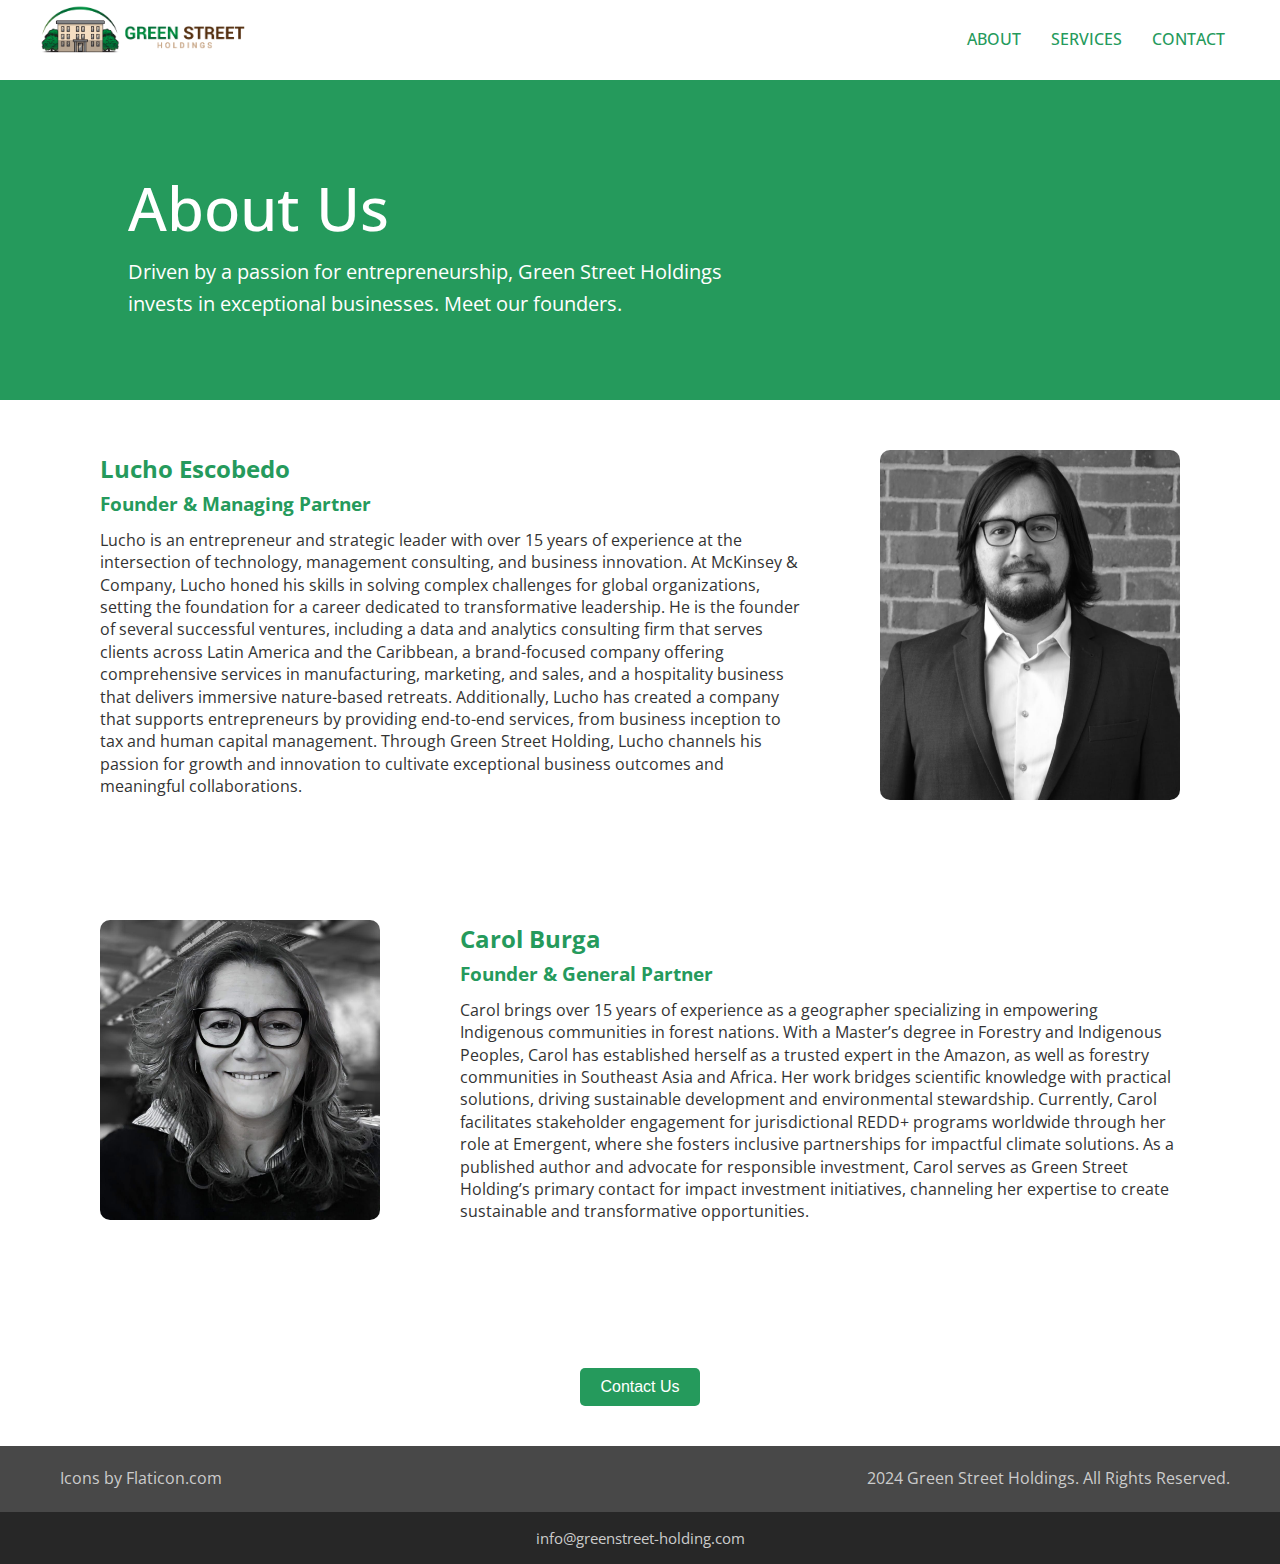
<file: about.html>
<!DOCTYPE html>
<html lang="en">
<head>
    <meta charset="UTF-8">
    <meta name="viewport" content="width=device-width, initial-scale=1.0">
    <title>Document</title>
    <link rel="stylesheet" href="./style.css">
    <link href="https://cdnjs.cloudflare.com/ajax/libs/font-awesome/6.5.0/css/all.min.css" rel="stylesheet">

</head>
<body>
  <header>
    <nav class="navbar">
      <div class="logo">
        <a href="./index.html"> <img width="80px" src="./images/GHS_LogoHouse.png" alt=""></a>
        <img class="green-logo" src="./images/GHS_Logo_Words.png" alt=""/>

      </div>
      <button class="hamburger-menu">
        <i class="fas fa-bars"></i>
      </button>
      <ul class="nav-links">
          <li><a href="./about.html">ABOUT</a></li>
          <li><a href="./service.html">SERVICES</a></li>
        <li><a href="./contact.html">CONTACT</a></li>
      </ul>
    </nav>
  </header>





      <div class="service-page">
        <div class="service-head">
            <h1>About Us</h1>
            <p>Driven by a passion for entrepreneurship, Green Street Holdings invests in exceptional businesses. Meet our founders.
            </p>
    
        </div>
    </div>



    <div class="about-container">
      <div class="about-left">
        <div>

          <h1 class="about-title">Lucho Escobedo</h1>
          <h3 class="about-title2">Founder & Managing Partner </h3>
          <p class="about-text">
            Lucho is an entrepreneur and strategic leader with over 15 years of experience at the intersection of technology, management consulting, and business innovation. At McKinsey & Company, Lucho honed his skills in solving complex challenges for global organizations, setting the foundation for a career dedicated to transformative leadership. He is the founder of several successful ventures, including a data and analytics consulting firm that serves clients across Latin America and the Caribbean, a brand-focused company offering comprehensive services in manufacturing, marketing, and sales, and a hospitality business that delivers immersive nature-based retreats. Additionally, Lucho has created a company that supports entrepreneurs by providing end-to-end services, from business inception to tax and human capital management. Through Green Street Holding, Lucho channels his passion for growth and innovation to cultivate exceptional business outcomes and meaningful collaborations.
          </p>
        </div>
        <img  src="./images/WhatsApp Image 2024-12-03 at 4.51.48 AM (1).jpeg" alt=""/>
      </div>

      <div class="about-right">
        <div class="right-img">
          <img  src="./images/WhatsApp Image 2024-12-03 at 4.51.48 AM.jpeg" alt=""/>

        </div>

        <div>

          <h1 class="about-title"> Carol Burga </h1>
          <h3 class="about-title2"> Founder & General Partner </h3>
          <p class="about-text">
            Carol brings over 15 years of experience as a geographer specializing in empowering Indigenous communities in forest nations. With a Master’s degree in Forestry and Indigenous Peoples, Carol has established herself as a trusted expert in the Amazon, as well as forestry communities in Southeast Asia and Africa. Her work bridges scientific knowledge with practical solutions, driving sustainable development and environmental stewardship. Currently, Carol facilitates stakeholder engagement for jurisdictional REDD+ programs worldwide through her role at Emergent, where she fosters inclusive partnerships for impactful climate solutions. As a published author and advocate for responsible investment, Carol serves as Green Street Holding’s primary contact for impact investment initiatives, channeling her expertise to create sustainable and transformative opportunities.
          </p>
        </div>
        
      </div>
      <button class="services-button"><a  href="./contact.html">Contact Us</a></button>
    </div>
    
    



    <footer class="footer">
      <div class="footer-top">
        <div class="social-icons">
          <a href="https://www.flaticon.com">Icons by Flaticon.com</a>
    
        </div>
    
        <div>
          <ul>
           
            <li>2024 Green Street Holdings.  All Rights Reserved.</li>
          </ul>
        </div>
      </div>
      <div class="footer-bottom">
        <p>
          <span><a href="mailto:info@greenstreet-holding.com"> info@greenstreet-holding.com</a></span>
          <!-- <p><a href="https://www.flaticon.com">Icons by Flaticon.com</a></p> -->
        </p>
    
</body>
<script src="script.js"></script>

</html>
</file>
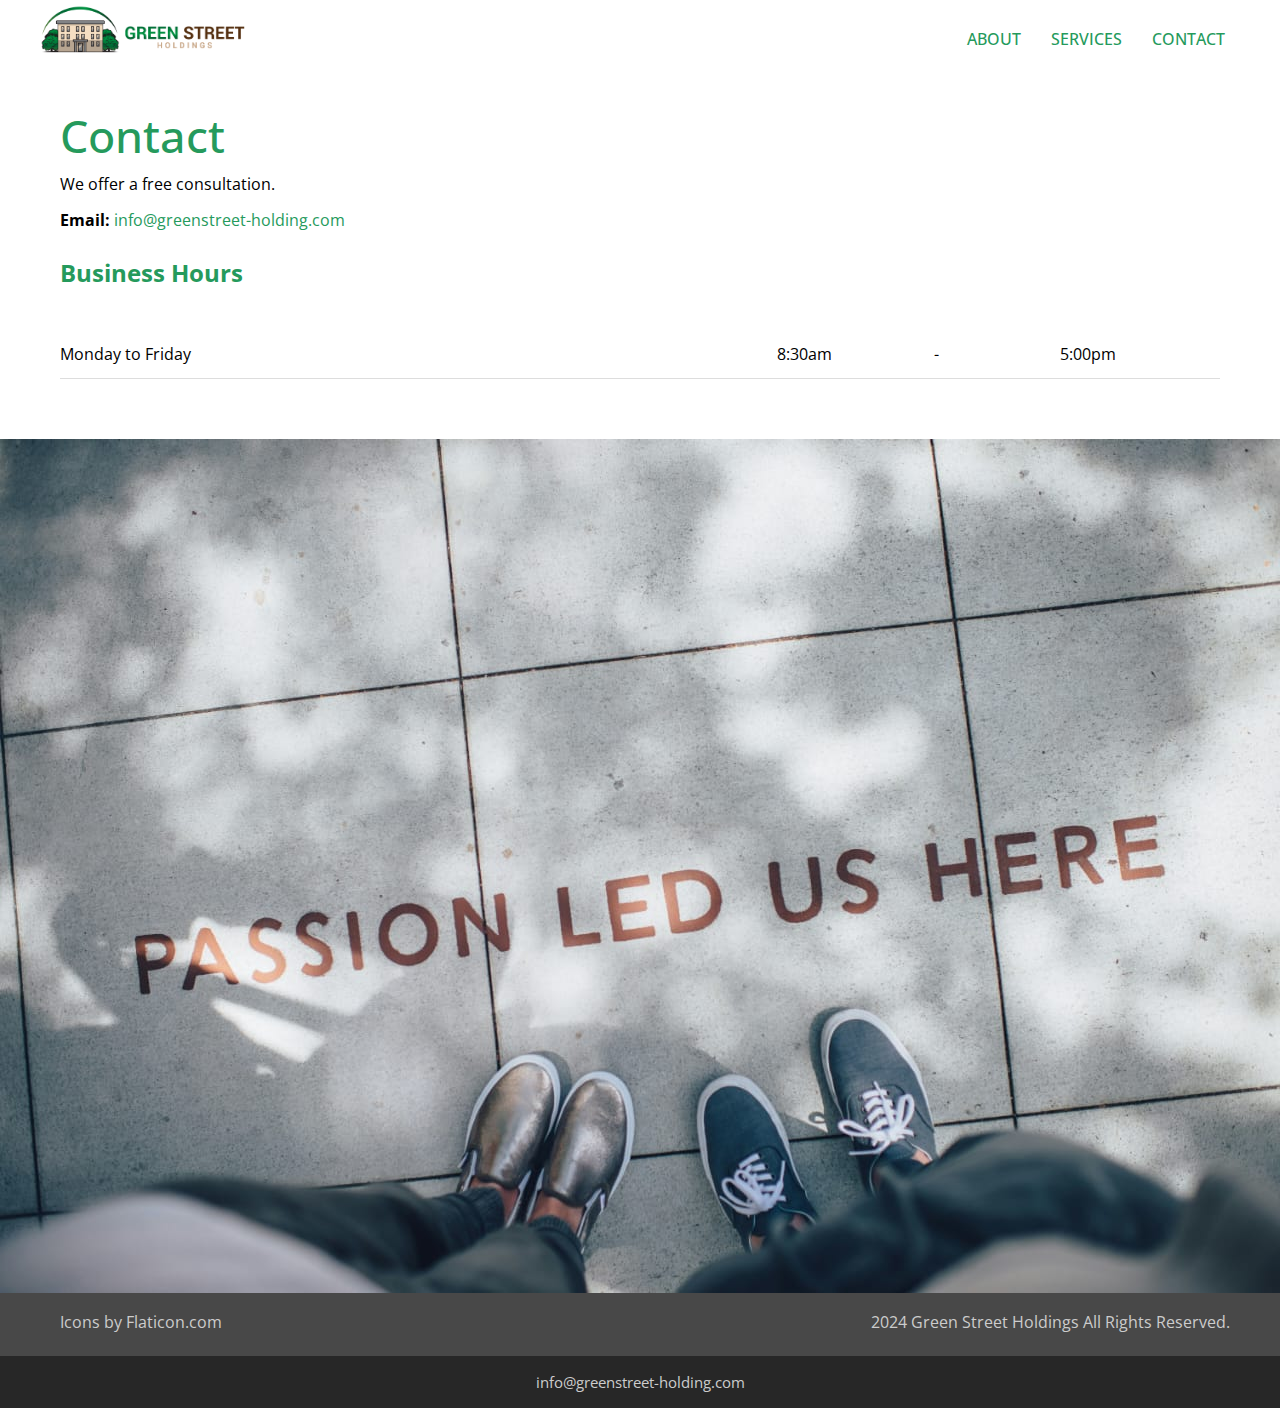
<file: contact.html>
<!DOCTYPE html>
<html lang="en">
<head>
    <meta charset="UTF-8">
    <meta name="viewport" content="width=device-width, initial-scale=1.0">
    <link rel="stylesheet" href="./style.css">
    <link href="https://cdnjs.cloudflare.com/ajax/libs/font-awesome/6.5.0/css/all.min.css" rel="stylesheet">

    <title>Document</title>
</head>
<body>

    <header>
        <nav class="navbar">
          <div class="logo">
            <a href="./index.html"> <img width="80px" src="./images/GHS_LogoHouse.png" alt=""></a>
            <img class="green-logo" src="./images/GHS_Logo_Words.png" alt=""/>

          </div>
          <button class="hamburger-menu">
            <i class="fas fa-bars"></i>
          </button>
          <ul class="nav-links">
              <li><a href="./about.html">ABOUT</a></li>
              <li><a href="./service.html">SERVICES</a></li>
            <li><a href="./contact.html">CONTACT</a></li>
          </ul>
        </nav>
      </header>
    
    

    <div class="container">
        <h1>Contact</h1>
        <p>We offer a free consultation.</p>
        <div class="contact-info">
            <p><strong>Email:</strong> <a href="info@greenstreet-holding.com">info@greenstreet-holding.com</a></p>
            <!-- <p><strong>Address:</strong><br>123 Some Street<br>City, State 12345</p> -->
        </div>
        <div class="business-hours">
            <h2>Business Hours</h2>
            <table>
                <tr>
                    <td>Monday to Friday</td>
                    <td>8:30am</td>
                    <td>-</td>
                    <td>5:00pm</td>
                </tr>
                <!-- <tr>
                    <td>Tuesday</td>
                    <td>8:30am</td>
                    <td>-</td>
                    <td>5:00pm</td>
                </tr>
                <tr>
                    <td>Wednesday</td>
                    <td>8:30am</td>
                    <td>-</td>
                    <td>5:00pm</td>
                </tr>
                <tr>
                    <td>Thursday</td>
                    <td>8:30am</td>
                    <td>-</td>
                    <td>5:00pm</td>
                </tr>
                <tr>
                    <td>Friday</td>
                    <td>8:30am</td>
                    <td>-</td>
                    <td>5:00pm</td>
                </tr>
                -->
            </table>
        </div>
      </div>
      
              <div class="contact-img">
      
                
                <img  src="./images//WhatsApp Image 2024-12-04 at 7.53.28 PM.jpeg" alt=""/>
              </div>


    <footer class="footer">
      <div class="footer-top">
        <div class="social-icons">
          <a href="https://www.flaticon.com">Icons by Flaticon.com</a>
    
        </div>
    
        <div>
          <ul>
           
            <li>2024 Green Street Holdings  All Rights Reserved.</li>
          </ul>
        </div>
      </div>
      <div class="footer-bottom">
        <p>
          <span><a href="mailto:info@greenstreet-holding.com"> info@greenstreet-holding.com</a></span>
          <!-- <p><a href="https://www.flaticon.com">Icons by Flaticon.com</a></p> -->
        </p>
    
    
</body>
<script src="script.js"></script>

</html>
</file>
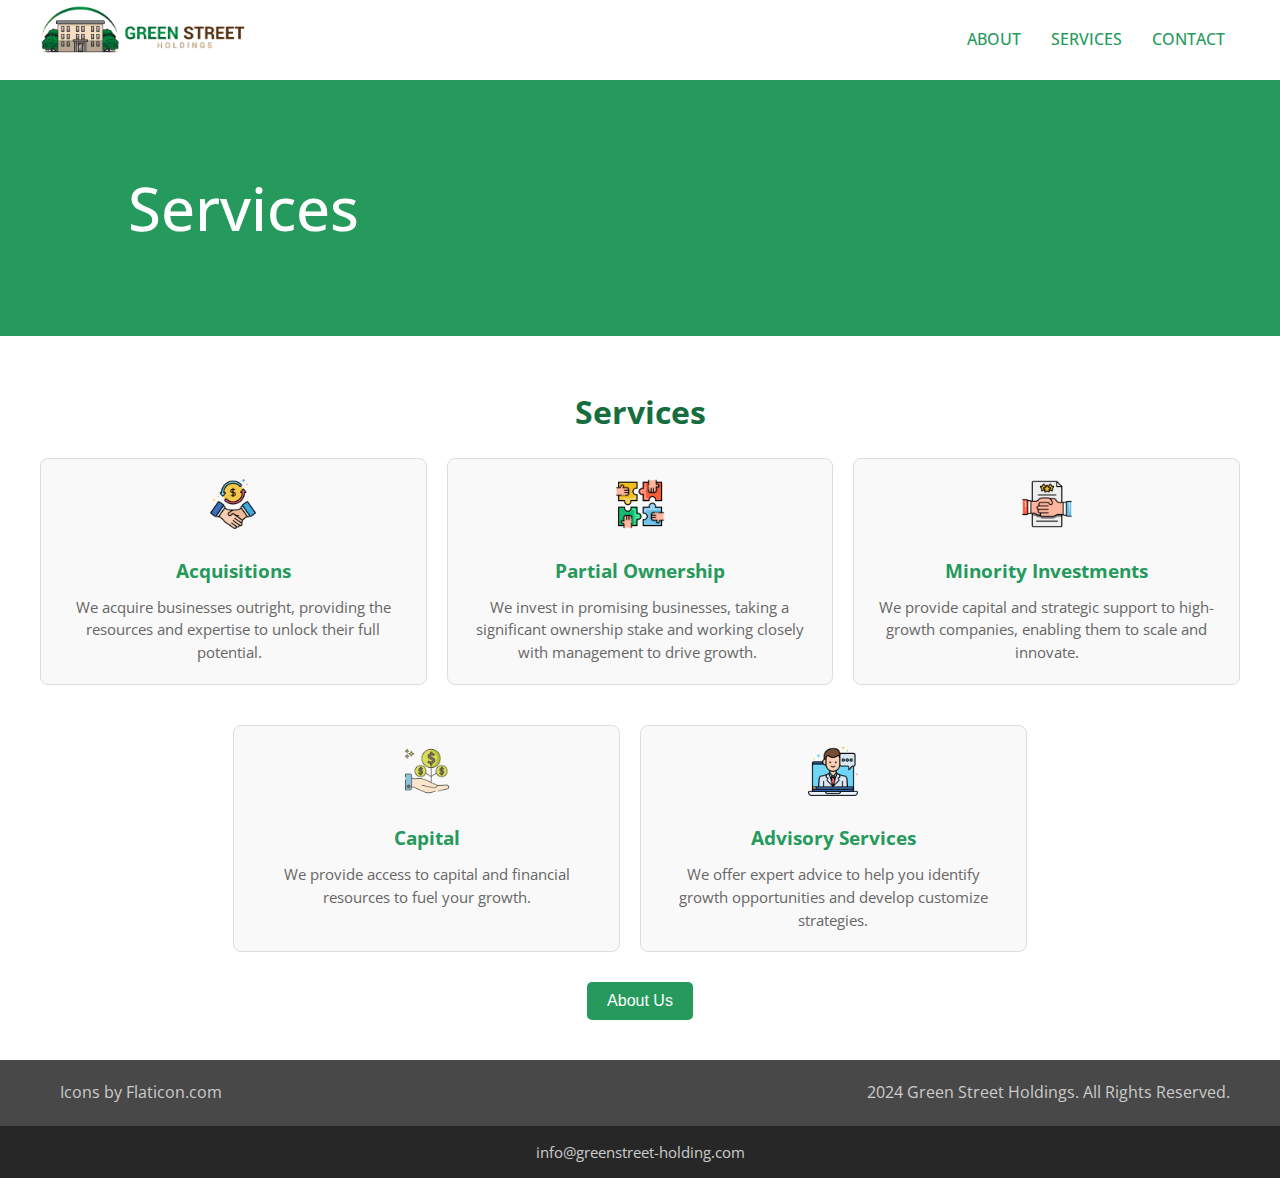
<file: service.html>
<!DOCTYPE html>
<html lang="en">
<head>
    <meta charset="UTF-8">
    <meta name="viewport" content="width=device-width, initial-scale=1.0">
    <link href="https://cdnjs.cloudflare.com/ajax/libs/font-awesome/6.5.0/css/all.min.css" rel="stylesheet">
    <link rel="stylesheet" href="./style.css">
    <title>Document</title>
</head>
<body>
  <header>
    <nav class="navbar">
      <div class="logo">
        <a href="./index.html"> <img width="80px" src="./images/GHS_LogoHouse.png" alt=""></a>
        <img class="green-logo" src="./images/GHS_Logo_Words.png" alt=""/>

      </div>
      <button class="hamburger-menu">
        <i class="fas fa-bars"></i>
      </button>
      <ul class="nav-links">
          <li><a href="./about.html">ABOUT</a></li>
          <li><a href="./service.html">SERVICES</a></li>
        <li><a href="./contact.html">CONTACT</a></li>
      </ul>
    </nav>
  </header>



<div class="service-page">
    <div class="service-head">
        <h1>Services</h1>
        <!-- <p>Services that grow with your business</p> -->

    </div>
</div>



<section class="services">
  <h2 class="services-title">Services</h2>
  <div class="services-container">
    <div class="service-item">
      <div class="service-icon"><img width="50px" src="./images/acquisition3.png" alt=""/></div>
      <h3>Acquisitions</h3>
      <p>We acquire businesses outright, providing the resources and expertise to unlock their full potential.  </p>
    </div>
    <div class="service-item">
      <div class="service-icon"><img width="50px" src="./images/partialownership.png" alt=""/></div>
      <h3>Partial Ownership</h3>
      <p>We invest in promising businesses, taking a significant ownership stake and working closely with management to drive growth. </p>
    </div>
    <div class="service-item">
      <div class="service-icon"><img width="50px" src="./images/acquisition2.png" alt=""/></div>
      <h3>Minority Investments</h3>
      <p> We provide capital and strategic support to high-growth companies, enabling them to scale and innovate.</p>
    </div>
    <div class="service-item last-boxes">
      <div class="service-icon"><img width="50px" src="./images/capital3.png" alt=""/></div>
      <h3>Capital</h3>
      <p>We provide access to capital and financial resources to fuel your growth.</p>
    </div>
    <div class="service-item  last-boxes">
      <div class="service-icon"><img width="50px" src="./images/advisory.png" alt=""/></div>
      <h3>Advisory Services</h3>
      <p>We offer expert advice to help you identify growth opportunities and develop customize strategies.</p>
    </div>
    <!-- <div class="service-item">
      <div class="service-icon">📄</div>
      <h3>Strategic Partnerships</h3>
      <p>We collaborate with you to identify growth opportunities and develop customized strategies.</p>
    </div> -->
  </div>
  <button class="services-button"><a  href="./about.html">About Us</a></button>
</section>

  



<footer class="footer">
  <div class="footer-top">
    <div class="social-icons">
      <a href="https://www.flaticon.com">Icons by Flaticon.com</a>

    </div>

    <div>
      <ul>
       
        <li>2024 Green Street Holdings.  All Rights Reserved.</li>
      </ul>
    </div>
  </div>
  <div class="footer-bottom">
    <p>
      <span><a href="mailto:info@greenstreet-holding.com"> info@greenstreet-holding.com</a></span>
      <!-- <p><a href="https://www.flaticon.com">Icons by Flaticon.com</a></p> -->
    </p>
    
</body>
<script src="script.js"></script>

</html>
</file>
<file: style.css>
@import url('https://fonts.googleapis.com/css2?family=Lato:ital,wght@0,100;0,300;0,400;0,700;0,900;1,100;1,300;1,400;1,700;1,900&family=Open+Sans:ital,wght@0,300..800;1,300..800&family=Roboto+Slab:wght@100..900&family=Roboto:wght@100&display=swap');

* {

    margin: 0;
    padding: 0;
    box-sizing: border-box;
  }
  
  body {
    font-family: sans-serif;
    line-height: 1.6;
    font-family: "Open Sans", sans-serif;
    
  }
  
  /* Navbar Styling */
  .navbar {
    display: flex;
    justify-content: space-between;
    align-items: center;
    padding-right: 40px;
    padding-left: 40px;
    margin-top: 5px;
    
  }
  
  
  .logo{
    display: flex;
    align-items: center;
    gap: 5px;
  }

  .green-logo{
    width: 120px;
    margin-top: 10px;
  }
  
  
  
  .nav-links {
    display: flex;
    align-items: center;
    list-style: none;
    transition: max-height 0.4s ease;
    /* overflow: hidden; */
    max-height: 0; 
  }
  
  .nav-links.active {
    max-height: 300px; 
  }
  
  .nav-links li {
    margin: 0 15px;
    padding: 10px 0;
    margin-top: 15px;
  }
  
  .nav-links a {
    text-decoration: none;
    color: #259a5c;
    font-weight: 500;
  }
  .nav-links a:hover{
    color: #166d3e;
    transition: 0.3s;
  }
  
  .hamburger-menu {
    background: none;
    border: none;
    cursor: pointer;
    font-size: 1.5em;
    display: none;
    color: #000;
  }
  
  .hamburger-menu i {
    transition: transform 0.3s ease;
  }


  .second-sec{
    margin-top: 10px;
  }
  
  /* Hero Section */
  .hero {
    background-image: url('./images/bram-naus-oqnVnI5ixHg-unsplash.jpg');
    color: white;
    background-size: cover;
    background-position: center;
    background-repeat: no-repeat;
    background-blend-mode: overlay;
    background-color: #166d3e;
    height: 120vh;
    padding-top: 10%;
    padding-left: 14%;
  }
  
  .hero-content h1 {
    font-size: 3.2rem;
    font-weight: 400;
    font-family: "Open Sans", sans-serif;

  }
  .open-sans-{
    font-family: "Open Sans", sans-serif;
    
  }
  
  .hero-content p {
    font-size: 1.2em;
    text-align: justify;
    max-width: 700px;
  }
  
  /* Responsive Design */
  @media (max-width: 768px) {
    .nav-links {
      flex-direction: column;
      background: white;
      width: 100%;
      position: absolute;
      top: 50px;
      left: 0;
      box-shadow: 0 2px 4px rgba(0, 0, 0, 0.2);
      transition: 0.7s;
      overflow: hidden;
    }
   
  
    .nav-links li {
      text-align: center;
    }
  
    .hamburger-menu {
      display: block;
    }
  
    .hamburger-menu.open i {
      transform: rotate(90deg);
    }
    .hero-content h1 {
        font-size: 1.8rem;
        font-weight: 500;
        margin-top: 20px;
      }
      
      .hero-content p {
        font-size: 0.8rem;
        padding-right: 20px;
        line-height: 1.5rem;
        margin-top: 20px;
      }
      .hero{
        padding-left: 5%;
        padding-top: 30%;
        height: 80vh;
      }
      .logo img {
   
        width: 70px;
       
      }
      
      .navbar{
        padding: 0 20px;
      }
      .green-logo{
        width: 100px !important;
        margin-top: 10px;
      }
      
  }



 
  .container {
    max-width: 1200px;
    margin: 20px auto;
    padding: 20px;
    background: #fff;
    /* box-shadow: 0 2px 5px rgba(0, 0, 0, 0.1); */
    border-radius: 5px;
}

.container h1 {
    color: #259a5c;
    font-size: 45px;
    text-align: start;
    font-weight: 500;
}

.contact-info p {
    margin: 10px 0;
}

.contact-info a {
    color: #259a5c;
    text-decoration: none;
}

.contact-info a:hover {
    text-decoration: underline;
}

.business-hours h2 {
    margin-top: 20px;
    color: #259a5c;
}

table {
    width: 100%;
    border-collapse: collapse;
    margin-top: 50px;
}

td {
    padding-bottom: 10px;
    border-bottom: 1px solid #ddd;
    text-align: left;
}

td:nth-child(2),
td:nth-child(4) {
    text-align: center;
}

.contact-img img{
  width: 100%;
  margin-top: 20px;
  
}

@media (max-width: 600px) {
    .container {
        padding: 10px;
    }
    
    table td {
        font-size: 14px;
        padding: 8px;
    }
    table{
      /* margin-bottom: 200px; */
      margin-top: 40px;
    }
    .business-hours h2{
      margin-top: 60px;
    }
}




.growth-section {
  display: flex;
  flex-wrap: wrap;
  justify-content:end;
  background-image: linear-gradient(rgba(0, 0, 0, 0.3), rgba(0, 0, 0, 0.3)), url('./images/carlos-muza-hpjSkU2UYSU-unsplash.jpg');
  background-position: center;
  background-size: cover;
  background-repeat: no-repeat;
  height: 100vh;


}

.growth-text {

  margin-top: 10%;
}
/* .all-text{
   max-width: 500px; 
  
} */

.growth-title {
  font-size: 2.3rem;
  color: white;
  margin-bottom: 20px;
  font-weight: 400;
  font-family: "Open Sans", sans-serif;

}

.growth-description {
  font-size: 1rem;
  color: white;
  line-height: 1.6;
  margin-bottom: 20px;
  max-width: 500px;
  /* width: 100%; */
}

.growth-btn {
  background-color: #259a5c;
  color: white;
  border: none;
  padding: 10px 20px;
  cursor: pointer;
  font-size: 1rem;
  border-radius: 5px;
  transition: background-color 0.3s ease;
}
.growth-btn a{
  text-decoration: none;
  color: white;
}

.growth-btn:hover {
  background-color: #166d3e;
}

.growth-image {
  flex: 1;
  max-width: 500px;
  margin: 20px;
  text-align: center;
}

.growth-image img {
  width: 100%;
  height: auto;
  border-radius: 10px;
}

/* Responsive Design */
@media (max-width: 768px) {
  .growth-section {
    /* flex-direction: column; */
    text-align: center;
    padding-top: 30%;
    background-position:50% center;
    height: 70vh;

  }

  .growth-text, .growth-image {
    max-width: 100%;
    margin: 10px;
  }
  .growth-text {
    padding: 10px;
  }

  .growth-title {
    font-size: 2rem;
    margin-top: 40px;
  }

  .growth-description {
    font-size: 1rem;
  }

  .growth-btn {
    font-size: 0.9rem;
  }
  
}



.services {
  text-align: center;
  padding: 50px 20px;
  background-color: #fff;
}

.services-title {
  font-size: 2em;
  margin-bottom: 20px;
  color: #166d3e;
}

.services-container {
  display: grid;
  grid-template-columns: repeat(auto-fit, minmax(300px, 1fr));
  gap: 20px;
  max-width: 1200px;
  margin: 0 auto;
  

}
.last-boxes{
 margin-left: 50%;
 margin-top: 20px;
 margin-bottom: 10px;
 width: 100%;
  
}


.service-item {
  background: #f9f9f9;
  border: 1px solid #ddd;
  border-radius: 8px;
  padding: 20px;
  transition: transform 0.3s ease;
}

.service-item:hover {
  transform: translateY(-10px);
  box-shadow: 0 4px 10px rgba(0, 0, 0, 0.1);
}

.service-icon {
  font-size: 2.5em;
  color: #259a5c;
  margin-bottom: 10px;
}

.service-item h3 {
  color: #259a5c;
  margin: 10px 0;
}

.service-item p {
  color: #666;
  font-size: 0.95em;
  line-height: 1.5;
}

.services-button  {
  margin-top: 20px;
  padding: 10px 20px;
  background-color: #259a5c;
  color: #fff;
  border: none;
  border-radius: 5px;
  cursor: pointer;
  font-size: 1em;
}
.services-button a{
  text-decoration: none;
  color: white;
}

.services-button:hover {
  background-color: #166d3e;
}





.difference {
  background-color: #259a5c;
  color: white;
  text-align: center;
  padding: 80px 20px;
}

.difference-content h2 {
  font-size: 2em;
  margin-bottom: 20px;
}

.difference-content p {
  font-size: 1.1em;
  margin-bottom: 30px;
  line-height: 1.6;
}

.about-btn {
  padding: 10px 20px;
  font-size: 1em;
  color: white;
  background-color: transparent;
  border: 2px solid white;
  border-radius: 5px;
  cursor: pointer;
  /* font-weight: bold; */
}
.about-btn a{
  text-decoration: none;
  color: white;

}

.about-btn:hover {
  background-color: #166d3e;
  transition: 0.3s;
}

/* Footer */
.footer {
  color: #ccc;
  margin-top: -10px;
}

.footer-top {
  background-color: #484848;
  padding: 20px 50px;
  display: flex;
  justify-content: space-between;
  align-items: center;
}
.footer-top ul{
  display: flex;
  gap: 30px;
  list-style-type: none;
}

.social-icons a {
  color: #ccc;
  font-size: 1em;
  margin: 0 10px;
  text-decoration: none;
}

.social-icons a:hover {
  color: white;
}

.footer-bottom {
  font-size: 0.9em;
  line-height: 1.5;
  background-color: #272727;
  display: flex;
  justify-content: space-around;
  align-items: center;
  font-size: 15px;
  padding: 15px 0;
}

.footer-bottom a {
  color: #ccc;
  text-decoration: none;
}

.footer-bottom a:hover {
  text-decoration: underline;
}

/* Responsive Design */
@media (max-width: 768px) {
  
  .footer-top{
    flex-direction: column;
    align-items: self-start;
    padding-left: 20px;
  }
  .footer-bottom{
    flex-direction: column;
  padding-left: 10px;
  font-size: 13px;
  align-items: self-start;
  text-align: start;
  }
  .footer-top ul{
    flex-direction: column;
    gap: 20px;
    margin-top: 10px;
    font-size: 14px;
    margin-left: -5px;
    
  }
  .social-icons a {
  margin-left: -5px;
  font-size: 14px;
  }
  .about-btn {
    font-size: 0.9em;
    padding: 8px 16px;
  }
  .last-boxes{
    margin-left: 0;
    margin-top: 0;
    margin-bottom: 0;
     
   }

  
}
.service-page{
  margin-top: 20px;
}
.service-head{
  background-color: #259a5c;
  padding: 80px 0px;
  padding-left: 10%;
  color: white;
  
}
.service-head h1{
  font-size: 60px;
  font-weight: 500;
}
.service-head p{
  font-size: 20px;
  max-width: 600px;
}


.about-container {
  display: flex;
  flex-direction: column;
  align-items: center;
  padding:50px 100px;
}

.about-right {
  
  text-align: start;
  margin-bottom: 120px;
  display: flex;
  gap: 80px;
}

.about-left {

  display: flex;
  gap: 80px;
  margin-bottom: 120px;
}

.about-title {
  color: #259a5c;
  font-size: 1.5rem;
  margin-bottom: px;
}
.about-title2 {
  color: #259a5c;
  margin-bottom: 10px;
}

.about-text {
  font-size: 1rem;
  color: #333;
  line-height: 1.4rem;
  text-align: start;
  max-width: 800px;
  
}
.about-left img{
  width: 300px;
  height: 350px;
  border-radius: 10px;
}

.right-img img{
  width: 280px;
  height: 300px;
  border-radius: 10px;
}

@media (max-width: 768px) {
  .about-text {
    font-size: 0.8rem;

  }
  .about-container {
    flex-direction: column; 
    align-items: center;
    justify-content: center;
    margin: auto;
  }
  
 .about-left{
  
  margin-bottom: 120px;
  flex-direction: column;
 }
 .about-left img{
  width: 300px;
  height: 350px;
 }
 .about-right{
  flex-direction: column;
}
.right-img{
  order: 2;
}
.about-right img{
  width: 300px;
  height: 350px;

 }
 .service-head p{
  padding-right: 10px;
  /* max-width: 300px !important; */
 }
  
}
</file>
